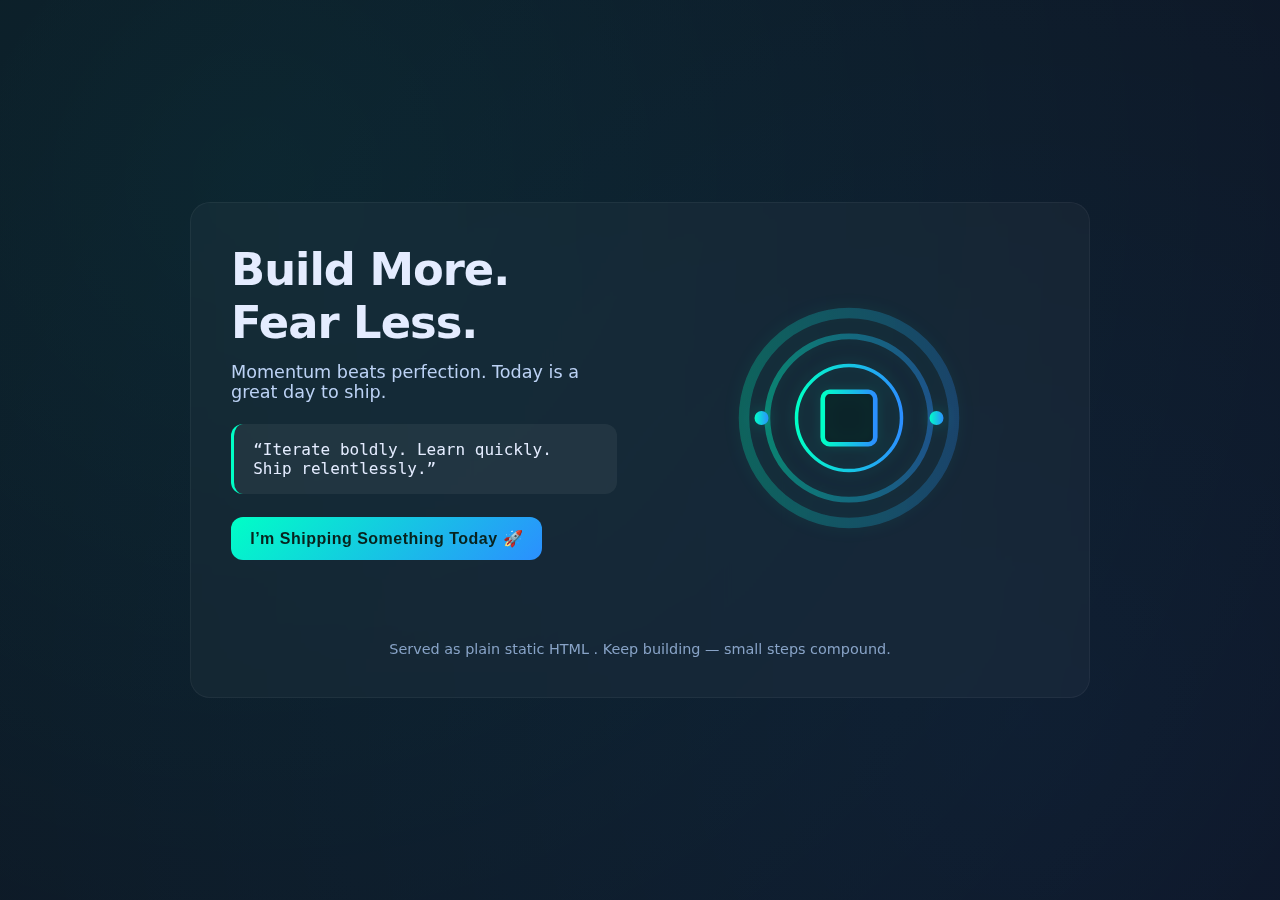
<file: index.html>
<!DOCTYPE html>
<html lang="en">
<head>
  <meta charset="UTF-8" />
  <meta name="viewport" content="width=device-width, initial-scale=1.0" />
  <title>Build More. Fear Less.</title>

  <style>
    :root {
      --bg: #0d1220;
      --fg: #e4ecff;
      --accent: #00ffc6;
      --accent2: #2b8fff;
      --glass: rgba(255,255,255,0.06);
      --font-mono: "JetBrains Mono", monospace;
    }

    * {
      box-sizing: border-box;
    }

    body {
      margin: 0;
      padding: 0;
      font-family: Inter, system-ui, sans-serif;
      background: radial-gradient(circle at 20% 20%, rgba(0,255,198,0.08), transparent),
                  radial-gradient(circle at 80% 80%, rgba(43,143,255,0.07), transparent),
                  var(--bg);
      color: var(--fg);
      display: flex;
      justify-content: center;
      align-items: center;
      min-height: 100vh;
      padding: 2rem;
    }

    .card {
      max-width: 900px;
      width: 100%;
      background: rgba(255,255,255,0.03);
      border-radius: 20px;
      padding: 2.5rem;
      backdrop-filter: blur(10px);
      border: 1px solid rgba(255,255,255,0.05);

      display: grid;
      grid-template-columns: 1fr 400px;
      gap: 2rem;
    }

    @media(max-width: 900px) {
      .card { grid-template-columns: 1fr; }
    }

    h1 {
      margin: 0 0 0.8rem;
      font-size: 2.8rem;
      letter-spacing: -1px;
    }

    .subtitle {
      font-size: 1.1rem;
      margin-bottom: 1.4rem;
      color: #bcd2f5;
    }

    .message {
      background: var(--glass);
      padding: 1rem 1.2rem;
      border-radius: 12px;
      font-family: var(--font-mono);
      margin-bottom: 1.4rem;
      border-left: 3px solid var(--accent);
    }

    button {
      padding: 0.75rem 1.2rem;
      border-radius: 12px;
      border: none;
      font-size: 1rem;
      cursor: pointer;
      font-weight: 600;
      letter-spacing: 0.5px;
      background: linear-gradient(135deg, var(--accent), var(--accent2));
      color: #08231e;
      transition: 0.2s ease;
    }

    button:hover {
      transform: translateY(-2px);
      box-shadow: 0 8px 20px rgba(0, 255, 198, 0.25);
    }

    /* SVG art */
    .art svg {
      width: 100%;
      max-width: 350px;
      display: block;
      margin: auto;
      filter: drop-shadow(0 0 8px rgba(0, 255, 198, 0.25));
    }

    footer {
      grid-column: 1 / -1;
      text-align: center;
      margin-top: 1rem;
      font-size: 0.9rem;
      color: #88a3c7;
    }

    /* Celebration particles */
    .particle {
      position: fixed;
      font-size: 30px;
      pointer-events: none;
      animation: fly 1.2s ease-out forwards;
      opacity: 0;
    }
    @keyframes fly {
      0% { transform: translateY(0) scale(1); opacity: 1; }
      100% { transform: translateY(-150px) scale(0.6); opacity: 0; }
    }
  </style>
</head>

<body>
  <main class="card">
    <section>
      <h1>Build More. Fear Less.</h1>
      <div class="subtitle">Momentum beats perfection. Today is a great day to ship.</div>

      <div class="message">“Iterate boldly. Learn quickly. Ship relentlessly.”</div>

      <button onclick="celebrate()">I’m Shipping Something Today 🚀</button>
    </section>

    <aside class="art">
      <!-- Futuristic tech SVG illustration -->
      <svg viewBox="0 0 600 600" xmlns="http://www.w3.org/2000/svg">
        <defs>
          <linearGradient id="g" x1="0" x2="1">
            <stop offset="0" stop-color="#00ffc6"/>
            <stop offset="1" stop-color="#2b8fff"/>
          </linearGradient>
        </defs>

        <!-- Rings -->
        <circle cx="300" cy="300" r="180" stroke="url(#g)" stroke-width="18" fill="none" opacity="0.25"/>
        <circle cx="300" cy="300" r="140" stroke="url(#g)" stroke-width="10" fill="none" opacity="0.4"/>
        <circle cx="300" cy="300" r="90" stroke="url(#g)" stroke-width="6" fill="none"/>

        <!-- Central chip -->
        <rect x="255" y="255" width="90" height="90" rx="12" stroke="url(#g)" stroke-width="8" fill="rgba(0,0,0,0.4)"/>

        <!-- Node pulse lines -->
        <polyline points="150,300 270,300" stroke="url(#g)" stroke-width="6" fill="none" stroke-linecap="round"/>
        <polyline points="330,300 450,300" stroke="url(#g)" stroke-width="6" fill="none" stroke-linecap="round"/>

        <!-- Nodes -->
        <circle cx="150" cy="300" r="12" fill="url(#g)"/>
        <circle cx="450" cy="300" r="12" fill="url(#g)"/>
      </svg>
    </aside>

    <footer>
      Served as plain static HTML <code></code>.  
      Keep building — small steps compound.
    </footer>
  </main>

  <script>
    function celebrate() {
      const symbols = ["🚀","✨","🔥","💡","🛠️"];
      for (let i = 0; i < 25; i++) {
        const p = document.createElement("div");
        p.className = "particle";
        p.textContent = symbols[Math.floor(Math.random() * symbols.length)];
        p.style.left = (window.innerWidth * Math.random()) + "px";
        p.style.top = (window.innerHeight - 20) + "px";
        p.style.animationDuration = (0.9 + Math.random()*0.7) + "s";
        document.body.appendChild(p);
        setTimeout(() => p.remove(), 1500);
      }
    }
  </script>
</body>
</html>
</file>
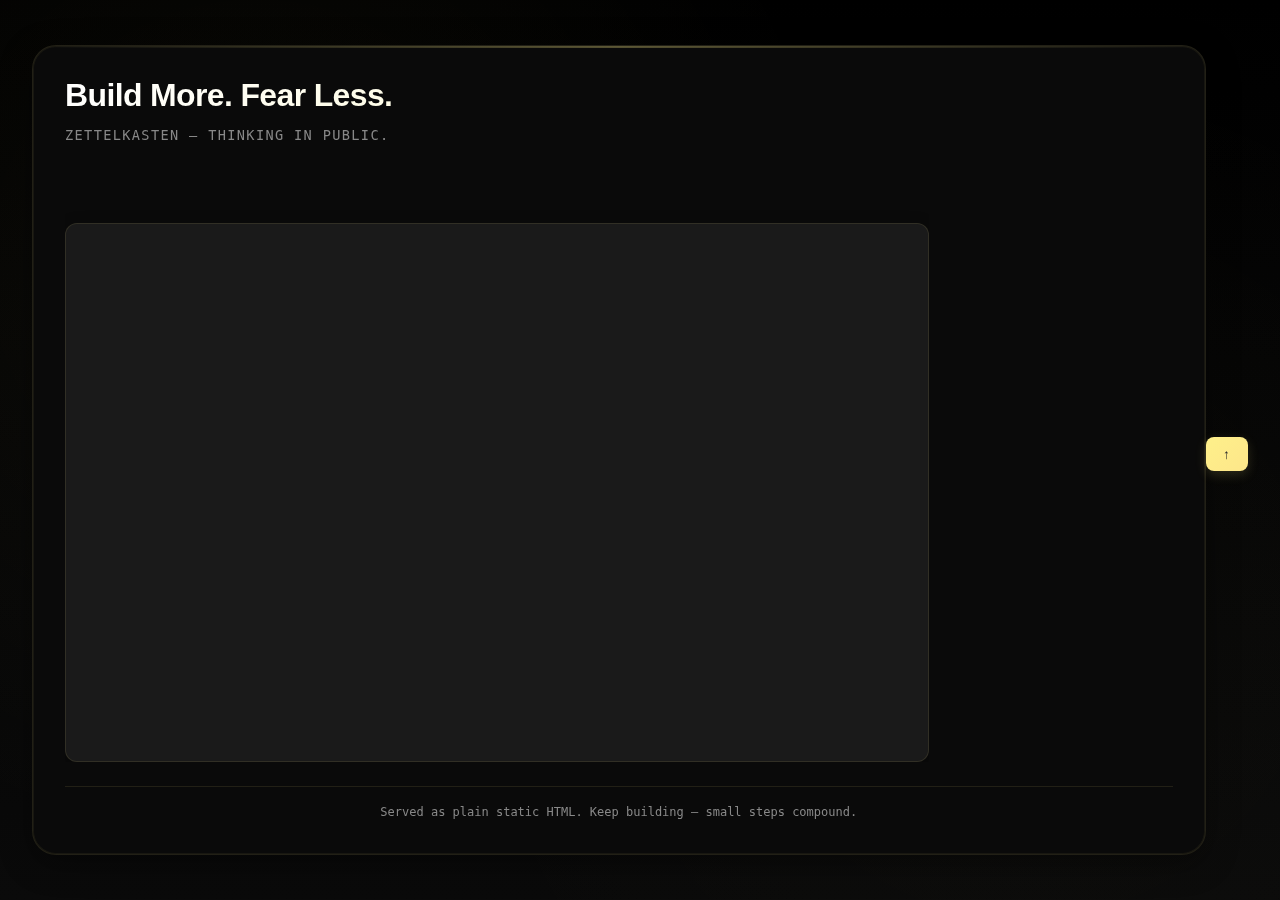
<file: app/index.html>
<!DOCTYPE html>
<html lang="en">
<head>
  <meta charset="UTF-8" />
  <meta name="viewport" content="width=device-width, initial-scale=1.0" />
  <title>Build More. Fear Less.</title>
  <link rel="stylesheet" href="style.css">
</head>

<body>
  <main class="card">
    <section>
      <h1>Build More. Fear Less.</h1>
      <div class="subtitle">Zettelkasten — thinking in public.</div>

      <nav id="sections"></nav>
      <div id="notes"></div>
      <article id="post"></article>
    </section>

    <aside class="art">
      <!-- SVG unchanged -->
      <!-- (exact SVG you already have) -->
    </aside>

    <footer>
      Served as plain static HTML.
      Keep building — small steps compound.
    </footer>
  </main>

  <button id="backToTop" onclick="scrollToTop()" aria-label="Back to top">
    ↑
  </button>

  <script src="app.js"></script>
</body>
</html>
</file>
<file: app/style.css>
:root {
  --bg-primary: #000000;
  --bg-secondary: #0a0a0a;
  --bg-tertiary: #1a1a1a;
  --fg-primary: #ffffff;
  --fg-secondary: #e0e0e0;
  --fg-muted: #888888;
  /* Pastel yellow palette - soft and easy on the eyes */
  --accent-orange: #fef08a;
  --accent-orange-light: #fef9c3;
  --accent-orange-dark: #fde68a;
  --accent-orange-glow: rgba(254, 240, 138, 0.15);
  --border-color: rgba(254, 240, 138, 0.1);
  --glass: rgba(254, 240, 138, 0.02);
  --font-mono: "JetBrains Mono", "Fira Code", "Consolas", monospace;
  --font-sans: -apple-system, BlinkMacSystemFont, "Segoe UI", Roboto, "Helvetica Neue", Arial, sans-serif;
}

* {
  box-sizing: border-box;
  margin: 0;
  padding: 0;
}

body {
  margin: 0;
  padding: 0;
  font-family: var(--font-sans);
  background: var(--bg-primary);
  color: var(--fg-primary);
  line-height: 1.6;
  min-height: 100vh;
  display: flex;
  justify-content: center;
  align-items: center;
  padding: 2rem;
  background-image: 
    radial-gradient(circle at 20% 30%, rgba(254, 240, 138, 0.04) 0%, transparent 50%),
    radial-gradient(circle at 80% 70%, rgba(254, 240, 138, 0.02) 0%, transparent 50%),
    linear-gradient(180deg, var(--bg-primary) 0%, var(--bg-secondary) 100%);
}

.card {
  max-width: 1400px;
  width: 100%;
  height: 90vh;
  max-height: 900px;
  min-height: 600px;
  background: var(--bg-secondary);
  border-radius: 24px;
  padding: 2rem;
  backdrop-filter: blur(10px);
  border: 1px solid var(--border-color);
  box-shadow: 
    0 8px 32px rgba(0, 0, 0, 0.4),
    0 0 0 1px rgba(254, 240, 138, 0.06) inset;
  display: grid;
  grid-template-columns: 1fr 220px;
  grid-template-rows: auto 1fr auto;
  gap: 1.5rem;
  position: relative;
  overflow: hidden;
}

.card::before {
  content: '';
  position: absolute;
  top: 0;
  left: 0;
  right: 0;
  height: 2px;
  background: linear-gradient(90deg, transparent, var(--accent-orange), transparent);
  opacity: 0.3;
}

@media (max-width: 968px) {
  .card {
    grid-template-columns: 1fr;
    grid-template-rows: auto 1fr auto;
    padding: 1.5rem;
    height: 95vh;
  }
  
  .art {
    display: none; /* Hide sidebar on mobile to maximize content */
  }
  
  section {
    grid-row: 1 / 3;
  }
}

section {
  display: flex;
  flex-direction: column;
  gap: 0.5rem;
  min-width: 0;
  grid-row: 1 / 3;
  height: 100%;
  overflow: hidden;
}

section > *:not(article):not(button) {
  flex-shrink: 0;
}

section button {
  flex-shrink: 0;
  margin-top: auto;
}

section article {
  flex: 1 1 0;
  min-height: 0;
  overflow-y: auto;
  margin-top: 0.25rem;
  height: 100%;
}

h1 {
  margin: 0;
  font-size: 2rem;
  font-weight: 700;
  letter-spacing: -0.02em;
  background: linear-gradient(135deg, var(--fg-primary) 0%, var(--accent-orange-light) 100%);
  -webkit-background-clip: text;
  -webkit-text-fill-color: transparent;
  background-clip: text;
  line-height: 1.1;
  margin-bottom: 0.25rem;
}

.subtitle {
  font-size: 0.85rem;
  color: var(--fg-muted);
  font-weight: 400;
  margin-bottom: 0.5rem;
  font-family: var(--font-mono);
  text-transform: uppercase;
  letter-spacing: 0.1em;
}

nav {
  display: flex;
  gap: 0.5rem;
  margin-bottom: 0.5rem;
  flex-wrap: wrap;
}

nav button {
  background: var(--bg-tertiary);
  border: 1px solid var(--border-color);
  color: var(--fg-secondary);
  padding: 0.5rem 1rem;
  border-radius: 8px;
  cursor: pointer;
  font-family: var(--font-mono);
  font-size: 0.85rem;
  font-weight: 500;
  transition: all 0.2s ease;
  position: relative;
  overflow: hidden;
}

nav button::before {
  content: '';
  position: absolute;
  top: 0;
  left: -100%;
  width: 100%;
  height: 100%;
  background: linear-gradient(90deg, transparent, rgba(254, 240, 138, 0.12), transparent);
  transition: left 0.3s ease;
}

nav button:hover {
  border-color: var(--accent-orange);
  color: var(--accent-orange);
  transform: translateY(-2px);
  box-shadow: 0 4px 12px var(--accent-orange-glow);
}

nav button:hover::before {
  left: 100%;
}

nav button:active {
  transform: translateY(0);
}

#notes {
  min-height: 1.5rem;
  margin-bottom: 0.5rem;
  max-height: 120px;
  overflow-y: auto;
  flex-shrink: 0;
}

#notes a {
  display: block;
  padding: 0.75rem 1rem;
  color: var(--fg-secondary);
  text-decoration: none;
  font-family: var(--font-mono);
  font-size: 0.95rem;
  border-radius: 6px;
  transition: all 0.2s ease;
  margin-bottom: 0.5rem;
  border-left: 3px solid transparent;
}

#notes a:hover {
  background: var(--glass);
  border-left-color: var(--accent-orange);
  color: var(--accent-orange);
  padding-left: 1.2rem;
  transform: translateX(4px);
}

article {
  background: var(--bg-tertiary);
  padding: 2rem;
  border-radius: 12px;
  border: 1px solid var(--border-color);
  box-shadow: 0 4px 16px rgba(0, 0, 0, 0.3);
  flex: 1 1 0;
  min-height: 0;
  overflow-y: auto;
  height: 100%;
}

article h2 {
  color: var(--accent-orange);
  font-size: 2.25rem;
  font-weight: 600;
  margin-bottom: 1.5rem;
  padding-bottom: 0.75rem;
  border-bottom: 2px solid var(--border-color);
  line-height: 1.2;
}

article p {
  margin-bottom: 1.25rem;
  color: var(--fg-secondary);
  line-height: 1.8;
  font-size: 1.05rem;
}

article a {
  color: var(--accent-orange);
  text-decoration: none;
  border-bottom: 1px solid transparent;
  transition: border-color 0.2s ease;
}

article a:hover {
  border-bottom-color: var(--accent-orange);
}

article code {
  background: var(--bg-primary);
  color: var(--accent-orange-light);
  padding: 0.2rem 0.4rem;
  border-radius: 4px;
  font-family: var(--font-mono);
  font-size: 0.9em;
  border: 1px solid var(--border-color);
}

article pre {
  background: var(--bg-primary);
  padding: 1rem;
  border-radius: 8px;
  overflow-x: auto;
  border: 1px solid var(--border-color);
  margin: 1rem 0;
}

article pre code {
  background: transparent;
  padding: 0;
  border: none;
  color: var(--fg-secondary);
}

article ul, article ol {
  margin-left: 1.5rem;
  margin-bottom: 1rem;
  color: var(--fg-secondary);
}

article li {
  margin-bottom: 0.5rem;
}

article blockquote {
  border-left: 4px solid var(--accent-orange);
  padding-left: 1rem;
  margin: 1rem 0;
  color: var(--fg-muted);
  font-style: italic;
}

article table {
  width: 100%;
  border-collapse: collapse;
  margin: 1rem 0;
  border: 1px solid var(--border-color);
}

article table th {
  background: var(--bg-primary);
  color: var(--accent-orange);
  padding: 0.75rem;
  text-align: left;
  font-weight: 600;
  border-bottom: 2px solid var(--accent-orange);
}

article table td {
  padding: 0.75rem;
  border-bottom: 1px solid var(--border-color);
  color: var(--fg-secondary);
}

article table tr:hover {
  background: var(--glass);
}

button {
  padding: 0.6rem 1.1rem;
  border-radius: 8px;
  border: none;
  font-size: 0.85rem;
  cursor: pointer;
  font-weight: 600;
  letter-spacing: 0.5px;
  background: linear-gradient(135deg, var(--accent-orange) 0%, var(--accent-orange-dark) 100%);
  color: #2a2a2a;
  transition: all 0.3s ease;
  box-shadow: 0 4px 12px var(--accent-orange-glow);
  font-family: var(--font-sans);
  margin-top: 0.5rem;
  align-self: center;
  flex-shrink: 0;
  position: relative;
  overflow: hidden;
}

button::before {
  content: '';
  position: absolute;
  top: 50%;
  left: 50%;
  width: 0;
  height: 0;
  border-radius: 50%;
  background: rgba(255, 255, 255, 0.3);
  transform: translate(-50%, -50%);
  transition: width 0.6s, height 0.6s;
}

button:hover {
  transform: translateY(-2px);
  box-shadow: 0 6px 20px var(--accent-orange-glow);
}

button:hover::before {
  width: 300px;
  height: 300px;
}

button:active {
  transform: translateY(0);
}

.art {
  display: flex;
  align-items: flex-start;
  justify-content: center;
  padding-top: 1rem;
  grid-row: 1 / 3;
  align-self: start;
}

.art svg {
  width: 100%;
  max-width: 200px;
  filter: drop-shadow(0 0 20px var(--accent-orange-glow));
  opacity: 0.5;
}

footer {
  grid-column: 1 / -1;
  grid-row: 3;
  padding-top: 1rem;
  border-top: 1px solid var(--border-color);
  text-align: center;
  color: var(--fg-muted);
  font-size: 0.75rem;
  font-family: var(--font-mono);
  flex-shrink: 0;
}

/* Celebration particles */
.particle {
  position: fixed;
  font-size: 30px;
  pointer-events: none;
  animation: fly 1.2s ease-out forwards;
  opacity: 0;
  z-index: 9999;
}

@keyframes fly {
  0% { 
    transform: translateY(0) scale(1) rotate(0deg); 
    opacity: 1; 
  }
  100% { 
    transform: translateY(-150px) scale(0.6) rotate(180deg); 
    opacity: 0; 
  }
}

/* Scrollbar styling */
::-webkit-scrollbar {
  width: 10px;
}

::-webkit-scrollbar-track {
  background: var(--bg-primary);
}

::-webkit-scrollbar-thumb {
  background: var(--accent-orange);
  border-radius: 5px;
}

::-webkit-scrollbar-thumb:hover {
  background: var(--accent-orange-light);
}

/* Selection styling */
::selection {
  background: var(--accent-orange);
  color: var(--bg-primary);
}

::-moz-selection {
  background: var(--accent-orange);
  color: var(--bg-primary);
}

/* Responsive typography */
@media (max-width: 768px) {
  h1 {
    font-size: 2rem;
  }
  
  .card {
    padding: 1.5rem;
  }
  
  article {
    padding: 1.5rem;
  }
}
</file>
